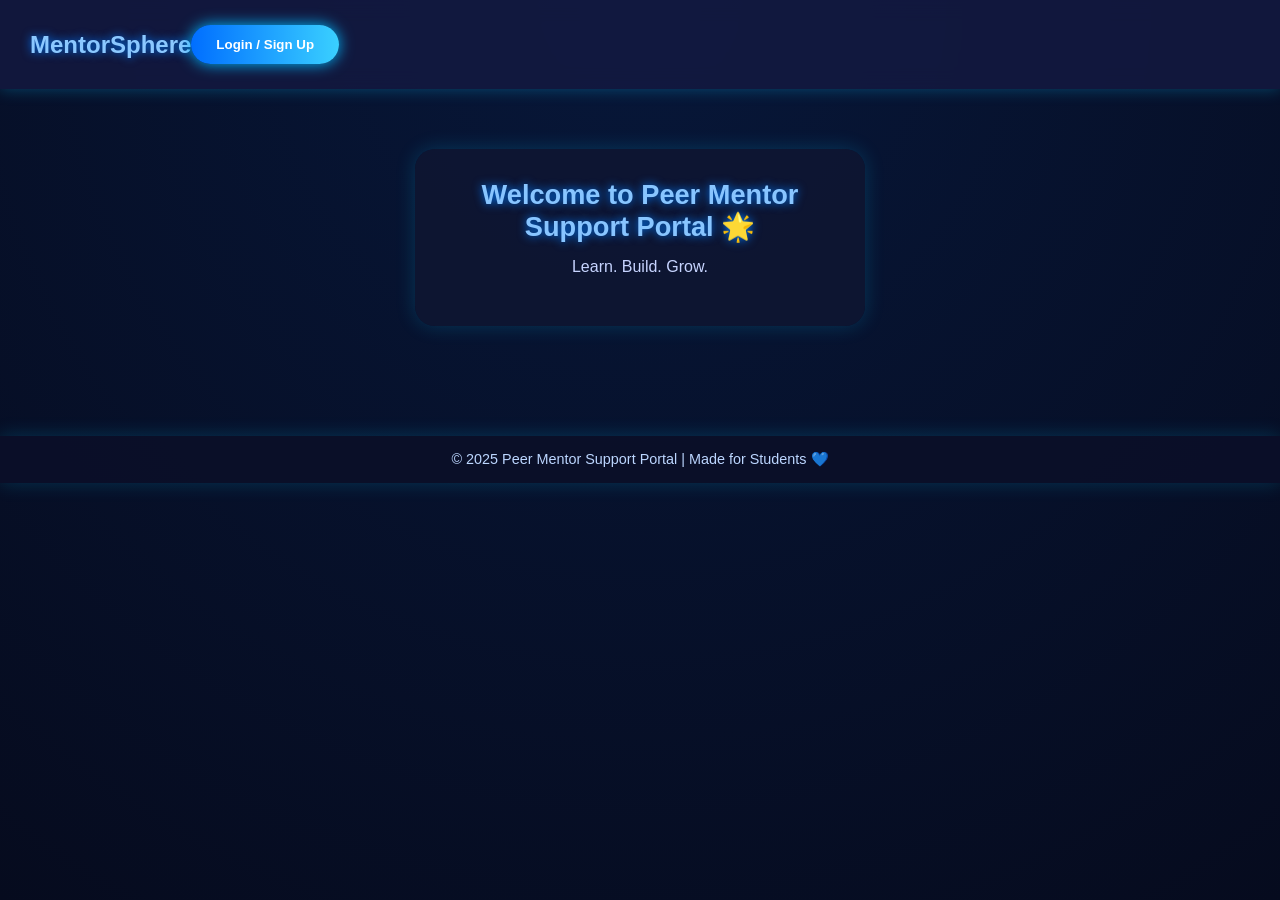
<file: index.html>
<!DOCTYPE html>
<html lang="en">
<head>
  <meta charset="UTF-8" />
  <meta name="viewport" content="width=device-width, initial-scale=1.0" />
  <title>Welcome | Peer Mentor Portal</title>
  <link rel="stylesheet" href="style.css" />
</head>
<body class="welcome-body">

  <!-- Navbar -->
  <div class="navbar">
    <div class="logo">MentorSphere</div>
    <div class="nav-buttons">
      <button class="glow-btn login-signup-btn" onclick="window.location.href='login.html'">
        Login / Sign Up
      </button>
    </div>
  </div>

  <!-- Main Welcome Card -->
  <div class="welcome-container fade-up">
    <h1 class="welcome-title">Welcome to Peer Mentor Support Portal 🌟</h1>
    <p class="welcome-subtitle">Learn. Build. Grow.</p>
  </div>

  <footer>
    © 2025 Peer Mentor Support Portal | Made for Students 💙
  </footer>

</body>
</html>
</file>
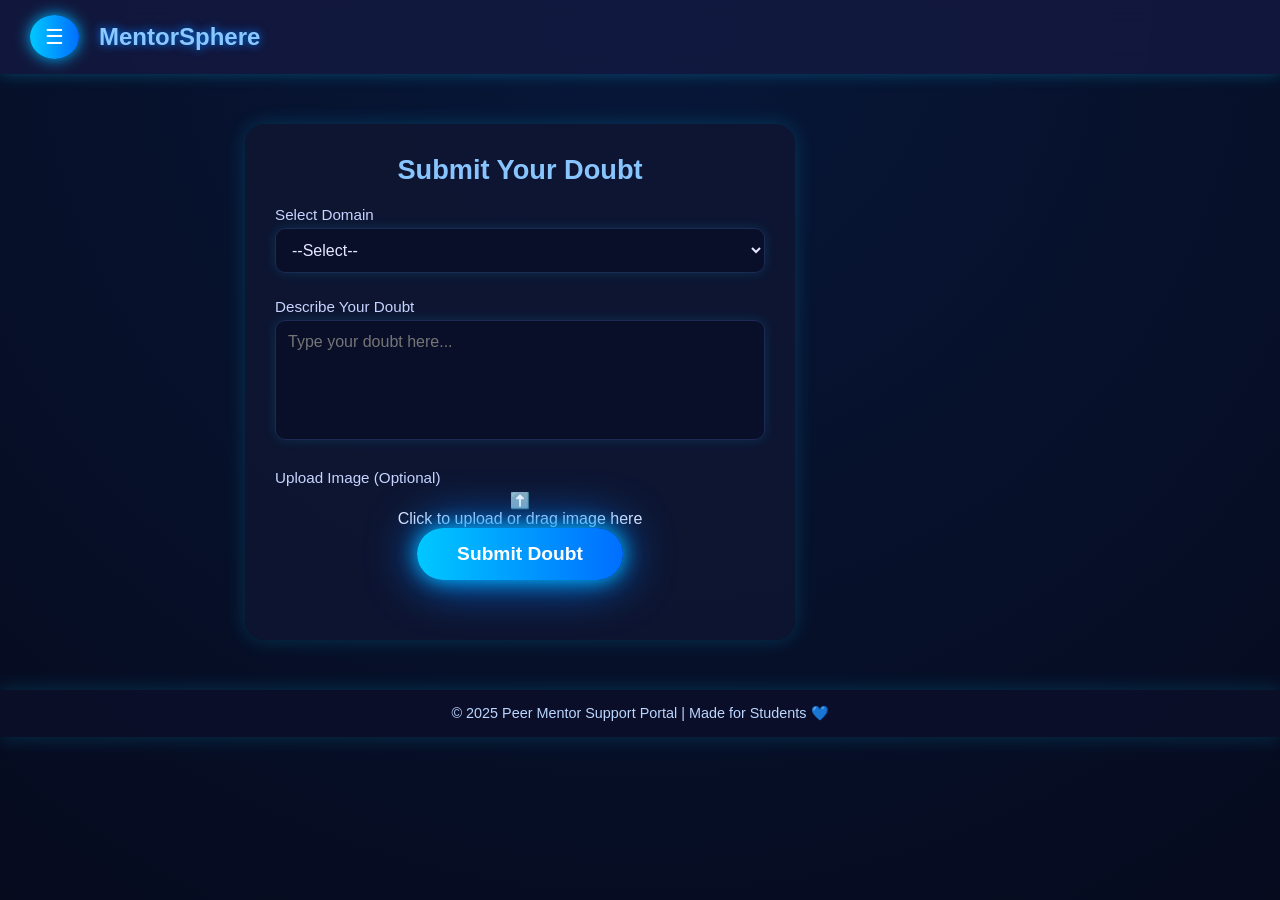
<file: askdoubts.html>
<!DOCTYPE html>
<html lang="en">
<head>
  <meta charset="UTF-8" />
  <meta name="viewport" content="width=device-width, initial-scale=1.0" />
  <title>Ask Doubts | Peer Mentor Portal</title>
  <link rel="stylesheet" href="style.css" />
</head>
<body>

  <!-- Navbar -->
  <div class="navbar">
    <button class="nav-menu-btn" id="menu-btn">&#9776;</button>
    <div class="logo">MentorSphere</div>
  </div>

  <!-- Sidebar -->
  <div class="sidebar" id="sidebar">
    <div class="profile-container">
      <a href="menteeprofile.html" class="sidebar-btn profile-btn">👤</a>
      <p>Profile</p>
    </div>
    <button class="sidebar-btn">Logout</button>
  </div>

  <!-- Main content -->
  <div class="main-content">
    <div class="ask-container">
      <h2 class="ask-title">Submit Your Doubt</h2>
      <form id="askForm">
        <label class="ask-label" for="domain">Select Domain</label>
        <select id="domain" class="ask-select" required>
          <option value="">--Select--</option>
          <option value="mathematics">Mathematics</option>
          <option value="os">Operating System</option>
          <option value="ds">Data Structures</option>
          <option value="oe">Open Elective</option>
          <option value="dmas">Digital Marketing & Social Media</option>
          <option value="oop">Object Oriented Programming</option>
          <option value="dbms">Database Management System</option>
          <option value="qra">Quantitative Reasoning & Analysis</option>
        </select>

        <label class="ask-label" for="doubt">Describe Your Doubt</label>
        <textarea id="doubt" class="ask-textarea" placeholder="Type your doubt here..." required></textarea>

        <label class="ask-label">Upload Image (Optional)</label>
        <div class="ask-upload" id="uploadBox">
          <div class="upload-inner">
            <span class="upload-icon">⬆️</span>
            <p>Click to upload or drag image here</p>
          </div>
          <input type="file" id="image" accept="image/*" hidden>
        </div>

        <button type="submit" class="ask-btn">Submit Doubt</button>
      </form>
    </div>
  </div>

  <footer>© 2025 Peer Mentor Support Portal | Made for Students 💙</footer>

<script>
  const menuBtn = document.getElementById('menu-btn');
  const sidebar = document.getElementById('sidebar');
  const uploadBox = document.getElementById('uploadBox');
  const fileInput = document.getElementById('image');

  menuBtn.addEventListener('click', () => sidebar.classList.toggle('active'));

  document.addEventListener('click', (e) => {
    if (!sidebar.contains(e.target) && !menuBtn.contains(e.target)) {
      sidebar.classList.remove('active');
    }
  });

  uploadBox.addEventListener('click', () => fileInput.click());

  document.getElementById('askForm').addEventListener('submit', function(e){
    e.preventDefault();
    alert("Your doubt has been submitted!");
    this.reset();
  });
</script>

</body>
</html>
</file>
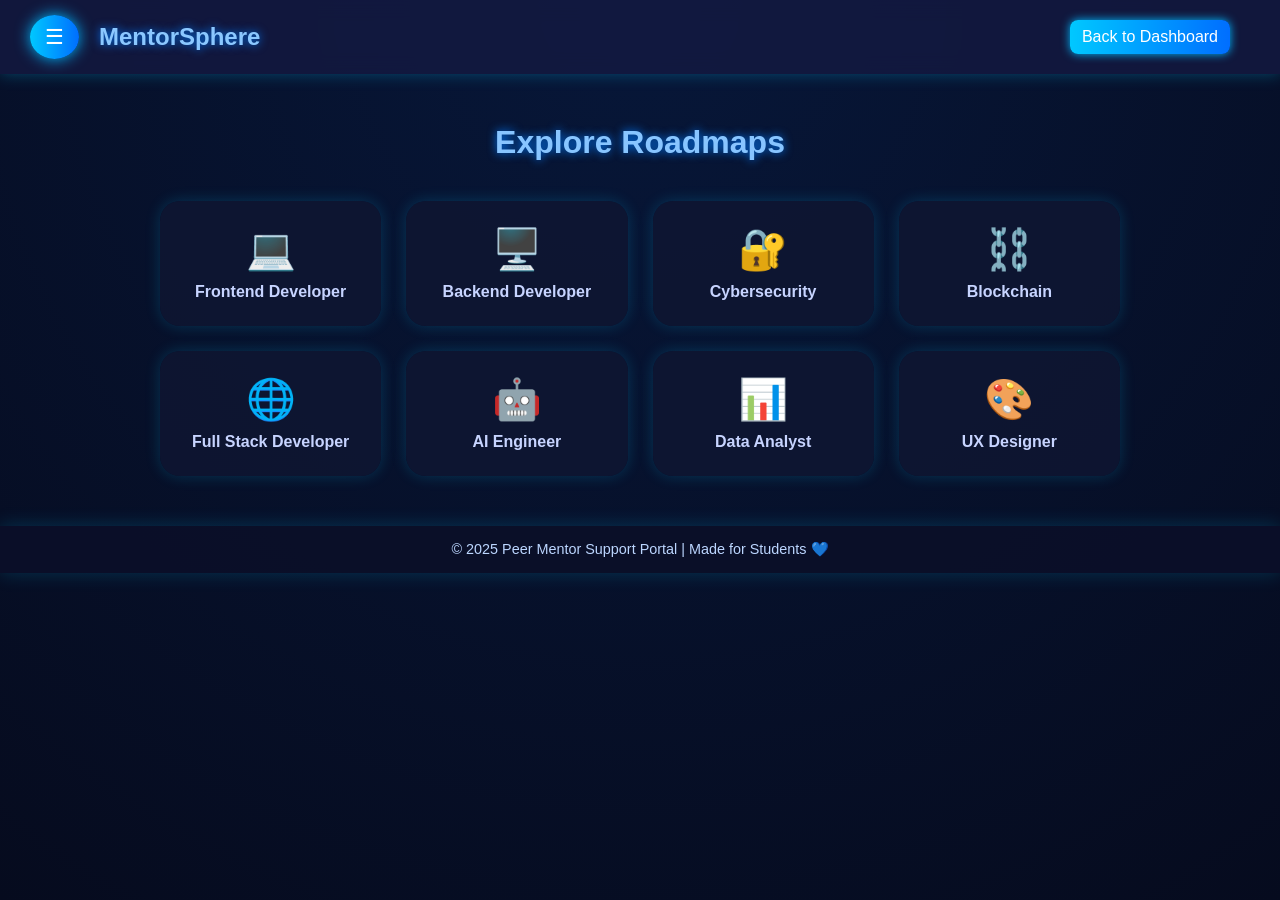
<file: explore-roadmaps.html>
<!DOCTYPE html>
<html lang="en">
<head>
  <meta charset="UTF-8" />
  <meta name="viewport" content="width=device-width, initial-scale=1.0" />
  <title>Explore Roadmaps | Peer Mentor Portal</title>
  <link rel="stylesheet" href="style.css" />
  <style>
    /* Internal CSS for roadmap cards */
    .roadmap-container {
      max-width: 1000px;
      margin: 50px auto;
      padding: 0 20px;
    }

    .roadmap-title {
      text-align: center;
      font-size: 2rem;
      color: #88c5ff;
      margin-bottom: 40px;
      text-shadow: 0 0 10px #007bff;
    }

    .roadmap-cards {
      display: grid;
      grid-template-columns: repeat(auto-fit, minmax(180px, 1fr));
      gap: 25px;
    }

    .roadmap-card {
      background: rgba(15, 22, 50, 0.85);
      padding: 25px;
      border-radius: 20px;
      text-align: center;
      box-shadow: 0 0 15px rgba(0, 200, 255, 0.2);
      cursor: pointer;
      transition: all 0.3s ease;
      text-decoration: none;
      display: block;
    }

    .roadmap-card:hover {
      transform: translateY(-5px);
      box-shadow: 0 0 25px #00c8ff, 0 0 50px #0094ff;
    }

    .roadmap-card-icon {
      font-size: 2.5rem;
      margin-bottom: 10px;
      color: #ffffff;
    }

    .roadmap-card p {
      color: #c7d4ff;
      font-size: 1rem;
      font-weight: 600;
    }
  </style>
</head>
<body>

  <!-- Navbar -->
  <div class="navbar">
    <button class="nav-menu-btn" id="menu-btn">&#9776;</button>
    <div class="logo">MentorSphere</div>
    <button class="nav-menu-btn" 
            onclick="window.location.href='mentee.html'" 
            style="margin-left:auto; font-size:1rem; padding:8px 12px; border-radius:8px; 
                   background:linear-gradient(90deg,#00c8ff,#006eff); color:white; border:none; 
                   cursor:pointer; box-shadow:0 0 10px #00baff;">
      Back to Dashboard
    </button>
  </div>

  <!-- Sidebar -->
  <div class="sidebar" id="sidebar">
    <div class="profile-container">
      <button class="sidebar-btn profile-btn" onclick="window.location.href='menteeprofile.html'">👤</button>
      <p>Profile</p>
    </div>
    <button class="sidebar-btn">Logout</button>
  </div>

  <!-- Main Content -->
  <div class="roadmap-container">
    <h2 class="roadmap-title">Explore Roadmaps</h2>
    <div class="roadmap-cards">

      <a href="https://roadmap.sh/frontend" target="_blank" class="roadmap-card">
        <div class="roadmap-card-icon">💻</div>
        <p>Frontend Developer</p>
      </a>

      <a href="https://roadmap.sh/backend" target="_blank" class="roadmap-card">
        <div class="roadmap-card-icon">🖥️</div>
        <p>Backend Developer</p>
      </a>

      <a href="https://roadmap.sh/cyber-security" target="_blank" class="roadmap-card">
        <div class="roadmap-card-icon">🔐</div>
        <p>Cybersecurity</p>
      </a>

      <a href="https://roadmap.sh/blockchain" target="_blank" class="roadmap-card">
        <div class="roadmap-card-icon">⛓️</div>
        <p>Blockchain</p>
      </a>

      <a href="https://roadmap.sh/full-stack" target="_blank" class="roadmap-card">
        <div class="roadmap-card-icon">🌐</div>
        <p>Full Stack Developer</p>
      </a>

      <a href="https://roadmap.sh/ai-engineer" target="_blank" class="roadmap-card">
        <div class="roadmap-card-icon">🤖</div>
        <p>AI Engineer</p>
      </a>

      <a href="https://roadmap.sh/data-analyst" target="_blank" class="roadmap-card">
        <div class="roadmap-card-icon">📊</div>
        <p>Data Analyst</p>
      </a>

      <a href="https://roadmap.sh/ux-design" target="_blank" class="roadmap-card">
        <div class="roadmap-card-icon">🎨</div>
        <p>UX Designer</p>
      </a>

    </div>
  </div>

  <footer>© 2025 Peer Mentor Support Portal | Made for Students 💙</footer>

  <script>
    const menuBtn = document.getElementById('menu-btn');
    const sidebar = document.getElementById('sidebar');

    menuBtn.addEventListener('click', () => {
      sidebar.classList.toggle('active');
    });

    document.addEventListener('click', (e) => {
      if(!sidebar.contains(e.target) && !menuBtn.contains(e.target)){
        sidebar.classList.remove('active');
      }
    });
  </script>

</body>
</html>
</file>
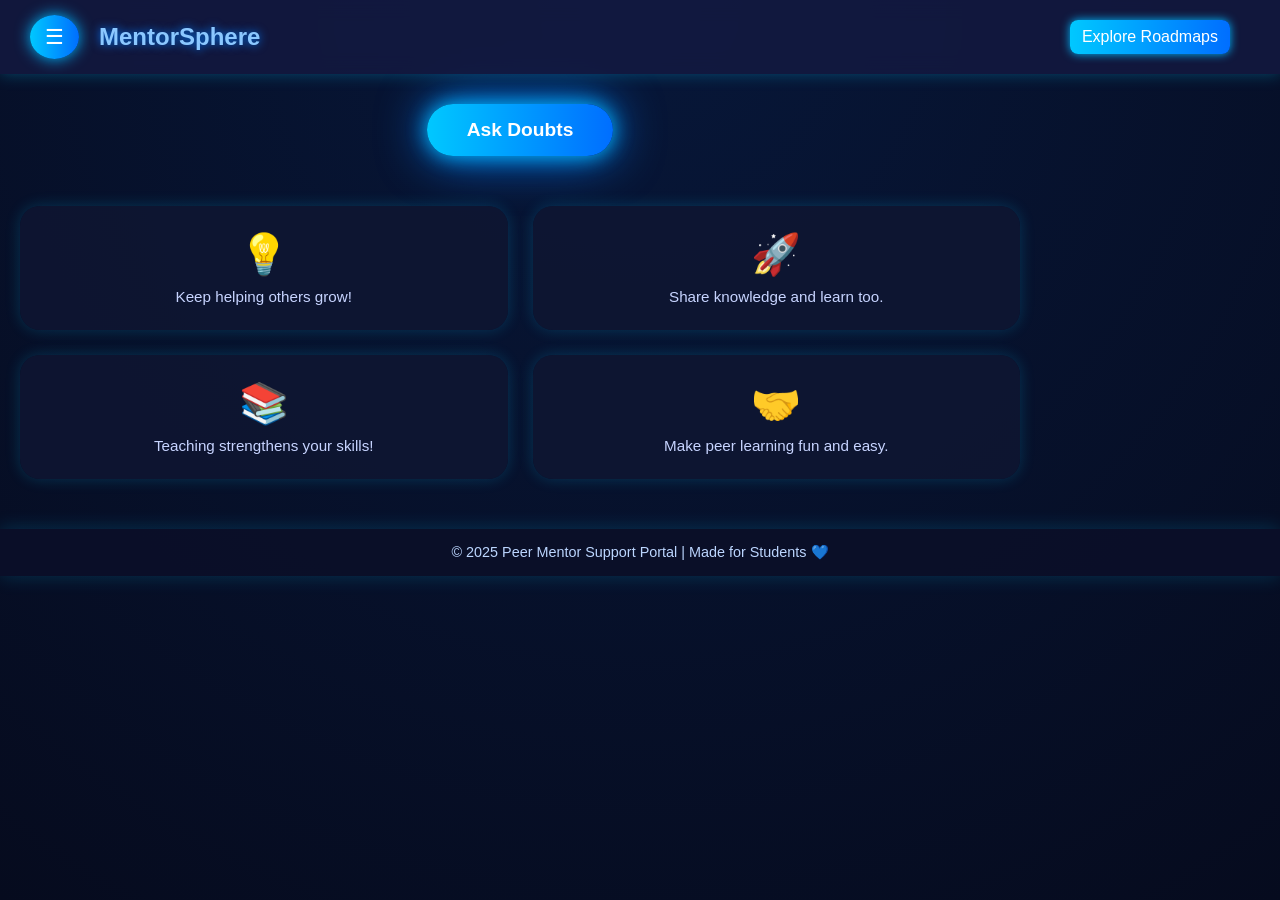
<file: mentee.html>
<!DOCTYPE html>
<html lang="en">
<head>
  <meta charset="UTF-8" />
  <meta name="viewport" content="width=device-width, initial-scale=1.0" />
  <title>Mentee Dashboard | Peer Mentor Portal</title>
  <link rel="stylesheet" href="style.css" />
</head>
<body>

  <!-- Navbar -->
  <div class="navbar">
    <button class="nav-menu-btn" id="menu-btn">&#9776;</button>
    <div class="logo">MentorSphere</div>
    
    <!-- Explore Roadmaps button -->
    <button class="nav-menu-btn" 
            onclick="window.location.href='explore-roadmaps.html'" 
            style="margin-left:auto; font-size:1rem; padding:8px 12px; border-radius:8px; 
                   background:linear-gradient(90deg,#00c8ff,#006eff); color:white; border:none; 
                   cursor:pointer; box-shadow:0 0 10px #00baff;">
      Explore Roadmaps
    </button>
  </div>

  <!-- Sidebar -->
  <div class="sidebar" id="sidebar">
    <div class="profile-container">
      <button class="sidebar-btn profile-btn" onclick="window.location.href='menteeprofile.html'">👤</button>
      <p>Profile</p>
    </div>

    <!-- ⭐ NEW BUTTON YOU REQUESTED ⭐ -->
    <button class="sidebar-btn" onclick="window.location.href='solvedmenteedoubts.html'">
      ✅ Solved Doubts
    </button>

    <button class="sidebar-btn">Logout</button>
  </div>

  <!-- Main content -->
  <div class="main-content">
    <div style="text-align:center; margin-bottom: 20px;">
      <button class="ask-btn" onclick="window.location.href='askdoubts.html'">Ask Doubts</button>
    </div>

    <div class="cards-section">
      <div class="card">
        <div class="card-icon">💡</div>
        <p>Keep helping others grow!</p>
      </div>
      <div class="card">
        <div class="card-icon">🚀</div>
        <p>Share knowledge and learn too.</p>
      </div>
      <div class="card">
        <div class="card-icon">📚</div>
        <p>Teaching strengthens your skills!</p>
      </div>
      <div class="card">
        <div class="card-icon">🤝</div>
        <p>Make peer learning fun and easy.</p>
      </div>
    </div>
  </div>

  <footer>© 2025 Peer Mentor Support Portal | Made for Students 💙</footer>

  <script>
    const menuBtn = document.getElementById('menu-btn');
    const sidebar = document.getElementById('sidebar');

    menuBtn.addEventListener('click', () => {
      sidebar.classList.toggle('active');
    });

    // Close sidebar when clicking outside
    document.addEventListener('click', (e) => {
      if(!sidebar.contains(e.target) && !menuBtn.contains(e.target)){
        sidebar.classList.remove('active');
      }
    });
  </script>

</body>
</html>
</file>
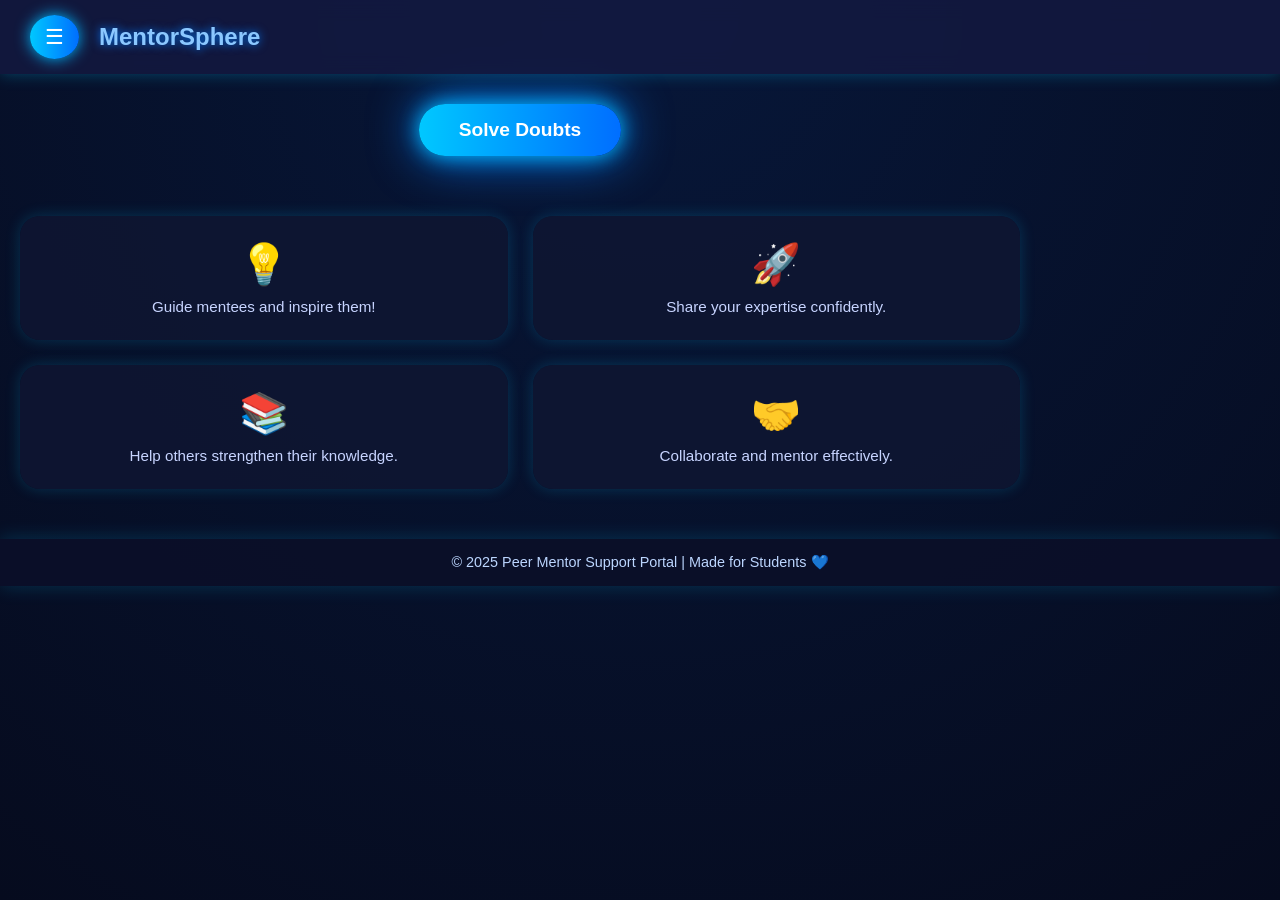
<file: mentor.html>
<!DOCTYPE html>
<html lang="en">
<head>
  <meta charset="UTF-8" />
  <meta name="viewport" content="width=device-width, initial-scale=1.0" />
  <title>Mentor Dashboard | Peer Mentor Portal</title>
  <link rel="stylesheet" href="style.css" />
</head>
<body>

  <!-- Navbar -->
  <div class="navbar">
    <button class="nav-menu-btn" id="menu-btn">&#9776;</button>
    <div class="logo">MentorSphere</div>
  </div>

  <!-- Sidebar -->
  <div class="sidebar" id="sidebar">
    <div class="profile-container">
      <button class="sidebar-btn profile-btn" onclick="window.location.href='mentorprofile.html'">👤</button>
      <p>Profile</p>
    </div>

    <!-- ⭐ NEW BUTTON YOU REQUESTED ⭐ -->
    <button class="sidebar-btn" onclick="window.location.href='solvedmentordoubts.html'">
      ✅ Solved Doubts
    </button>

    <button class="sidebar-btn">Logout</button>
  </div>

  <!-- Main content -->
  <div class="main-content">
    <div style="text-align:center; margin-bottom:30px;">
      <button class="ask-btn" onclick="window.location.href='solvedoubt.html'">Solve Doubts</button>
    </div>

    <div class="cards-section">
      <div class="card">
        <div class="card-icon">💡</div>
        <p>Guide mentees and inspire them!</p>
      </div>
      <div class="card">
        <div class="card-icon">🚀</div>
        <p>Share your expertise confidently.</p>
      </div>
      <div class="card">
        <div class="card-icon">📚</div>
        <p>Help others strengthen their knowledge.</p>
      </div>
      <div class="card">
        <div class="card-icon">🤝</div>
        <p>Collaborate and mentor effectively.</p>
      </div>
    </div>
  </div>

  <footer>© 2025 Peer Mentor Support Portal | Made for Students 💙</footer>

  <script>
    const menuBtn = document.getElementById('menu-btn');
    const sidebar = document.getElementById('sidebar');

    menuBtn.addEventListener('click', () => {
      sidebar.classList.toggle('active');
    });

    // Close sidebar when clicking outside
    document.addEventListener('click', (e) => {
      if(!sidebar.contains(e.target) && !menuBtn.contains(e.target)){
        sidebar.classList.remove('active');
      }
    });
  </script>

</body>
</html>
</file>
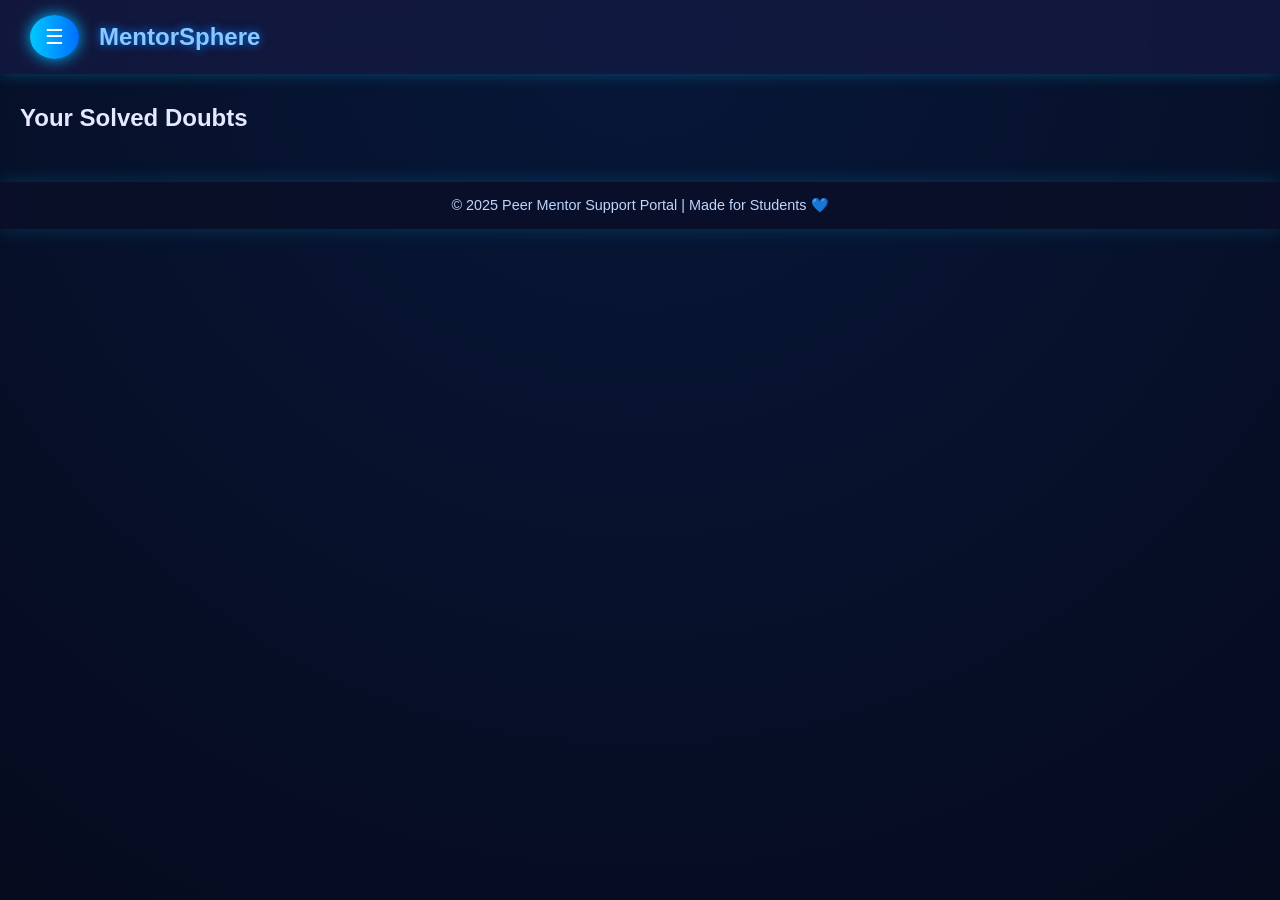
<file: solvedmenteedoubts.html>
<!DOCTYPE html>
<html lang="en">
<head>
  <meta charset="UTF-8">
  <meta name="viewport" content="width=device-width, initial-scale=1.0">
  <title>Solved Doubts | Mentee</title>
  <link rel="stylesheet" href="style.css">
</head>
<body>

  <!-- Navbar -->
  <div class="navbar">
    <button class="nav-menu-btn" id="menu-btn">&#9776;</button>
    <div class="logo">MentorSphere</div>
  </div>

  <!-- Sidebar -->
  <div class="sidebar" id="sidebar">
    <div class="profile-container">
      <button class="sidebar-btn profile-btn">👤</button>
      <p>Profile</p>
    </div>

    <button class="sidebar-btn" onclick="window.location.href='askdoubts.html'">Ask Doubts</button>
    <button class="sidebar-btn" onclick="window.location.href='solvedmenteedoubts.html'">Solved Doubts</button>

    <button class="sidebar-btn">Logout</button>
  </div>

  <!-- Main Content -->
  <div class="main-content">

    <h2 class="ask-title" style="margin-bottom:20px;">Your Solved Doubts</h2>

    <div id="solvedList" class="doubt-list">
      <!-- Solved doubts will appear here dynamically from Firebase -->
    </div>

  </div>

  <footer>© 2025 Peer Mentor Support Portal | Made for Students 💙</footer>

<script>
  const menuBtn = document.getElementById('menu-btn');
  const sidebar = document.getElementById('sidebar');

  menuBtn.addEventListener('click', () => sidebar.classList.toggle('active'));

  document.addEventListener('click', (e) => {
    if(!sidebar.contains(e.target) && !menuBtn.contains(e.target)){
      sidebar.classList.remove('active');
    }
  });
</script>

</body>
</html>
</file>
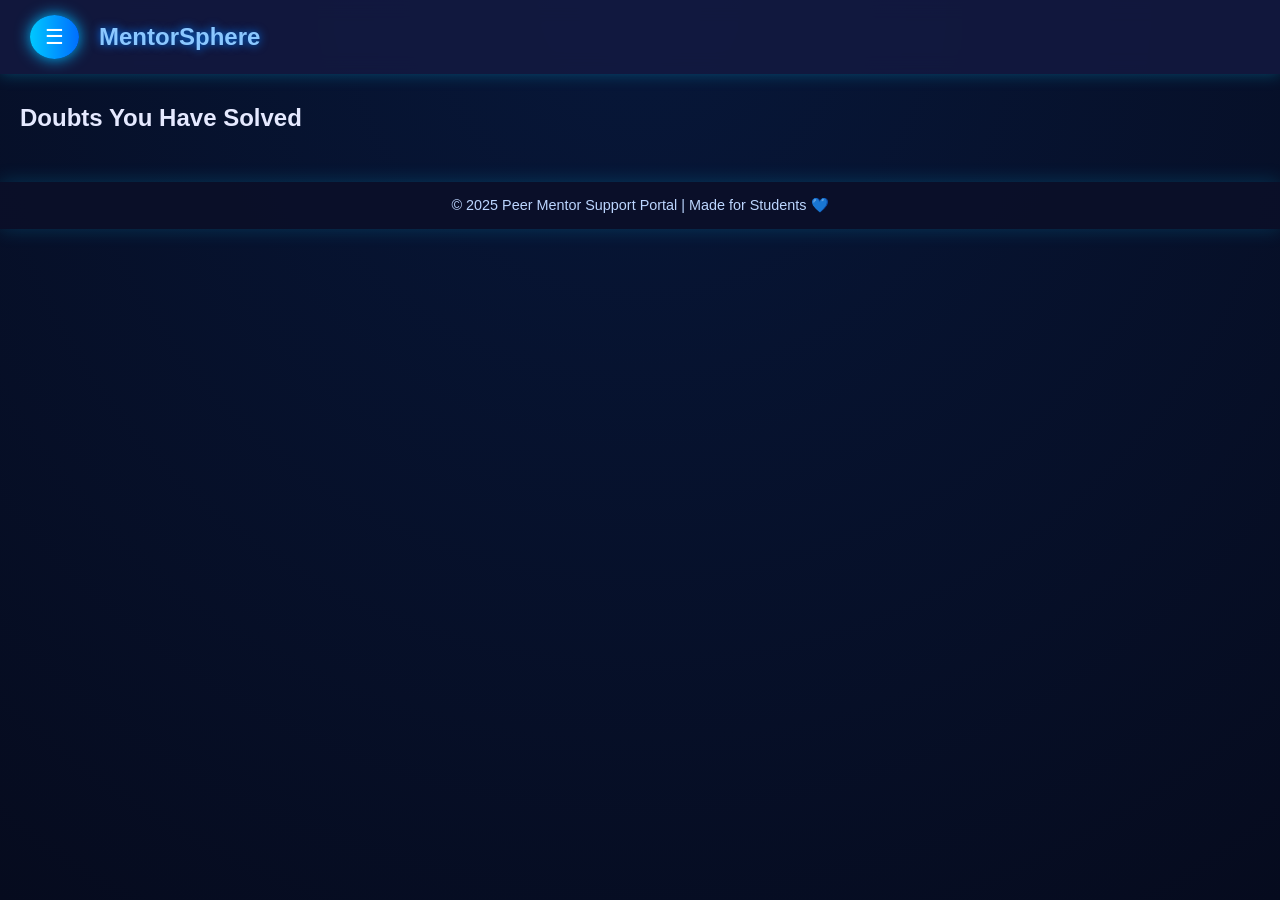
<file: solvedmentordoubts.html>
<!DOCTYPE html>
<html lang="en">
<head>
  <meta charset="UTF-8">
  <meta name="viewport" content="width=device-width, initial-scale=1.0">
  <title>Solved Doubts | Mentor</title>
  <link rel="stylesheet" href="style.css">
</head>
<body>

  <!-- Navbar -->
  <div class="navbar">
    <button class="nav-menu-btn" id="menu-btn">&#9776;</button>
    <div class="logo">MentorSphere</div>
  </div>

  <!-- Sidebar -->
  <div class="sidebar" id="sidebar">
    <div class="profile-container">
      <button class="sidebar-btn profile-btn">👤</button>
      <p>Profile</p>
    </div>

    <button class="sidebar-btn" onclick="window.location.href='solvedoubt.html'">Solve Doubts</button>
    <button class="sidebar-btn" onclick="window.location.href='solvedmentordoubts.html'">Solved Doubts</button>

    <button class="sidebar-btn">Logout</button>
  </div>

  <!-- Main Content -->
  <div class="main-content">
    <h2 class="ask-title" style="margin-bottom:20px;">Doubts You Have Solved</h2>

    <div id="solvedList" class="doubt-list">
      <!-- Mentor's solved doubts will appear here dynamically from Firebase -->
    </div>
  </div>

  <footer>© 2025 Peer Mentor Support Portal | Made for Students 💙</footer>

<script>
  const menuBtn = document.getElementById('menu-btn');
  const sidebar = document.getElementById('sidebar');

  menuBtn.addEventListener('click', () => sidebar.classList.toggle('active'));

  document.addEventListener('click', (e) => {
    if(!sidebar.contains(e.target) && !menuBtn.contains(e.target)){
      sidebar.classList.remove('active');
    }
  });
</script>

</body>
</html>
</file>
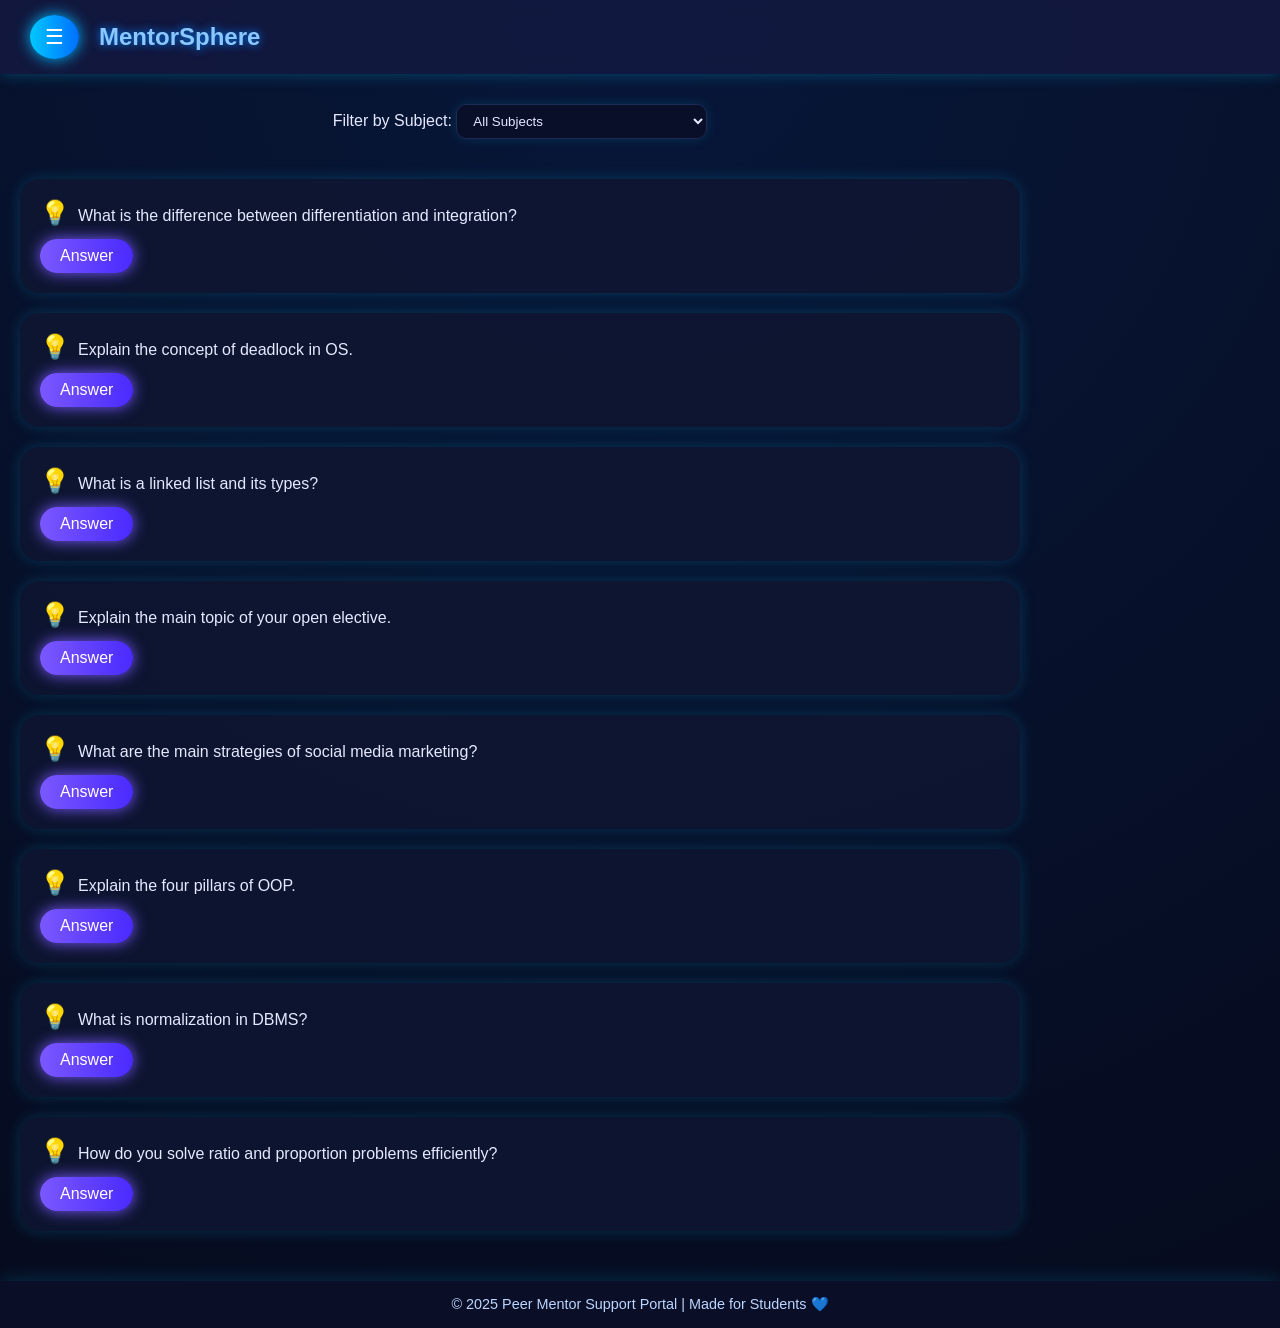
<file: solvedoubt.html>
<!DOCTYPE html>
<html lang="en">
<head>
  <meta charset="UTF-8" />
  <meta name="viewport" content="width=device-width, initial-scale=1.0" />
  <title>Mentor Dashboard | Peer Mentor Portal</title>
  <link rel="stylesheet" href="style.css" />
  <style>
    /* ===== EXTRA STYLING FOR DOUBTS PAGE ===== */
    .doubt-card {
      background: rgba(15, 22, 50, 0.85);
      padding: 20px;
      border-radius: 20px;
      box-shadow: 0 0 15px rgba(0, 200, 255, 0.2);
      margin-bottom: 20px;
      transition: all 0.3s ease;
      position: relative;
    }

    .doubt-card:hover {
      transform: translateY(-5px);
      box-shadow: 0 0 25px #00c8ff, 0 0 50px #0094ff;
    }

    .doubt-header {
      font-size: 1rem;
      margin-bottom: 12px;
      text-align: left;
    }

    .emoji {
      font-size: 1.5rem;
      margin-right: 8px;
    }

    .answer-btn {
      padding: 8px 20px;
      font-size: 1rem;
      border-radius: 25px;
      background: linear-gradient(90deg, #7a58ff, #4a2aff);
      color: #fff;
      border: none;
      cursor: pointer;
      box-shadow: 0 0 15px #7a58ff;
      transition: 0.3s;
    }

    .answer-btn:hover {
      transform: scale(1.05);
      box-shadow: 0 0 25px #a080ff;
    }

    .answer-area {
      display: none;
      margin-top: 15px;
      padding: 15px;
      background: rgba(10,15,40,0.9);
      border-radius: 15px;
      box-shadow: 0 0 12px rgba(0,200,255,0.15);
    }

    .answer-area textarea {
      width: 100%;
      padding: 10px;
      border-radius: 10px;
      border: 1px solid #1c2a55;
      background: rgba(10,15,40,0.95);
      color: #e5e9ff;
      resize: none;
      margin-bottom: 10px;
      outline: none;
    }

    .answer-area .upload-box {
      padding: 15px;
      margin-bottom: 10px;
      border: 2px dashed #00baff;
      border-radius: 10px;
      text-align: center;
      cursor: pointer;
      color: #c7d4ff;
    }

    .answer-area .submit-btn {
      width: 100%;
      padding: 12px;
      border-radius: 50px;
      background: linear-gradient(90deg, #00c8ff, #006eff);
      color: #fff;
      font-weight: 700;
      border: none;
      cursor: pointer;
      box-shadow: 0 0 20px #00baff, 0 0 50px #007bff;
      transition: 0.3s;
    }

    .answer-area .submit-btn:hover {
      transform: translateY(-3px) scale(1.05);
      box-shadow: 0 0 30px #64d1ff, 0 0 70px #00e5ff;
    }

    #subjectFilter {
      padding: 8px 12px;
      border-radius: 10px;
      background: rgba(10,15,40,0.9);
      color: #e5e9ff;
      border: 1px solid #1c2a55;
      box-shadow: 0 0 12px rgba(0,200,255,0.15);
      margin-bottom: 20px;
      outline: none;
    }
  </style>
</head>
<body>

  <!-- Navbar -->
  <div class="navbar">
    <button class="nav-menu-btn" id="menu-btn">&#9776;</button>
    <div class="logo">MentorSphere</div>
  </div>

  <!-- Sidebar -->
  <div class="sidebar" id="sidebar">
    <div class="profile-container">
      <a href="mentorprofile.html" class="sidebar-btn profile-btn">👤</a>
      <p>Profile</p>
    </div>
    <button class="sidebar-btn">Logout</button>
  </div>

  <!-- Main content -->
  <div class="main-content">
    <div style="text-align:center; margin-bottom: 20px;">
      <label for="subjectFilter">Filter by Subject:</label>
      <select id="subjectFilter">
        <option value="all">All Subjects</option>
        <option value="mathematics">Mathematics</option>
        <option value="os">Operating System</option>
        <option value="ds">Data Structures</option>
        <option value="oe">Open Elective</option>
        <option value="dmas">Digital Marketing & Social Media</option>
        <option value="oop">Object Oriented Programming</option>
        <option value="dbms">Database Management System</option>
        <option value="qra">Quantitative Reasoning & Analysis</option>
      </select>
    </div>

    <div id="doubtCards">
      <!-- Mathematics -->
      <div class="doubt-card" data-subject="mathematics">
        <div class="doubt-header"><span class="emoji">💡</span>What is the difference between differentiation and integration?</div>
        <button class="answer-btn">Answer</button>
        <div class="answer-area">
          <textarea placeholder="Type your answer here..."></textarea>
          <div class="upload-box">Upload Image (optional)</div>
          <button class="submit-btn">Submit</button>
        </div>
      </div>

      <!-- Operating System -->
      <div class="doubt-card" data-subject="os">
        <div class="doubt-header"><span class="emoji">💡</span>Explain the concept of deadlock in OS.</div>
        <button class="answer-btn">Answer</button>
        <div class="answer-area">
          <textarea placeholder="Type your answer here..."></textarea>
          <div class="upload-box">Upload Image (optional)</div>
          <button class="submit-btn">Submit</button>
        </div>
      </div>

      <!-- Data Structures -->
      <div class="doubt-card" data-subject="ds">
        <div class="doubt-header"><span class="emoji">💡</span>What is a linked list and its types?</div>
        <button class="answer-btn">Answer</button>
        <div class="answer-area">
          <textarea placeholder="Type your answer here..."></textarea>
          <div class="upload-box">Upload Image (optional)</div>
          <button class="submit-btn">Submit</button>
        </div>
      </div>

      <!-- Open Elective -->
      <div class="doubt-card" data-subject="oe">
        <div class="doubt-header"><span class="emoji">💡</span>Explain the main topic of your open elective.</div>
        <button class="answer-btn">Answer</button>
        <div class="answer-area">
          <textarea placeholder="Type your answer here..."></textarea>
          <div class="upload-box">Upload Image (optional)</div>
          <button class="submit-btn">Submit</button>
        </div>
      </div>

      <!-- Digital Marketing & Social Media -->
      <div class="doubt-card" data-subject="dmas">
        <div class="doubt-header"><span class="emoji">💡</span>What are the main strategies of social media marketing?</div>
        <button class="answer-btn">Answer</button>
        <div class="answer-area">
          <textarea placeholder="Type your answer here..."></textarea>
          <div class="upload-box">Upload Image (optional)</div>
          <button class="submit-btn">Submit</button>
        </div>
      </div>

      <!-- Object Oriented Programming -->
      <div class="doubt-card" data-subject="oop">
        <div class="doubt-header"><span class="emoji">💡</span>Explain the four pillars of OOP.</div>
        <button class="answer-btn">Answer</button>
        <div class="answer-area">
          <textarea placeholder="Type your answer here..."></textarea>
          <div class="upload-box">Upload Image (optional)</div>
          <button class="submit-btn">Submit</button>
        </div>
      </div>

      <!-- Database Management System -->
      <div class="doubt-card" data-subject="dbms">
        <div class="doubt-header"><span class="emoji">💡</span>What is normalization in DBMS?</div>
        <button class="answer-btn">Answer</button>
        <div class="answer-area">
          <textarea placeholder="Type your answer here..."></textarea>
          <div class="upload-box">Upload Image (optional)</div>
          <button class="submit-btn">Submit</button>
        </div>
      </div>

      <!-- Quantitative Reasoning & Analysis -->
      <div class="doubt-card" data-subject="qra">
        <div class="doubt-header"><span class="emoji">💡</span>How do you solve ratio and proportion problems efficiently?</div>
        <button class="answer-btn">Answer</button>
        <div class="answer-area">
          <textarea placeholder="Type your answer here..."></textarea>
          <div class="upload-box">Upload Image (optional)</div>
          <button class="submit-btn">Submit</button>
        </div>
      </div>
    </div>
  </div>

  <footer>© 2025 Peer Mentor Support Portal | Made for Students 💙</footer>

  <script>
    const menuBtn = document.getElementById('menu-btn');
    const sidebar = document.getElementById('sidebar');

    menuBtn.addEventListener('click', () => {
      sidebar.classList.toggle('active');
    });

    document.addEventListener('click', (e) => {
      if(!sidebar.contains(e.target) && !menuBtn.contains(e.target)){
        sidebar.classList.remove('active');
      }
    });

    // Filter doubts
    const subjectFilter = document.getElementById('subjectFilter');
    const doubtCards = document.querySelectorAll('.doubt-card');

    subjectFilter.addEventListener('change', () => {
      const selected = subjectFilter.value;
      doubtCards.forEach(card => {
        if (selected === 'all' || card.dataset.subject === selected) {
          card.style.display = 'block';
        } else {
          card.style.display = 'none';
        }
      });
    });

    // Answer button toggle
    doubtCards.forEach(card => {
      const answerBtn = card.querySelector('.answer-btn');
      const answerArea = card.querySelector('.answer-area');
      const submitBtn = card.querySelector('.submit-btn');

      answerBtn.addEventListener('click', () => {
        answerArea.style.display = 'block';
        answerArea.scrollIntoView({ behavior: 'smooth', block: 'center' });
      });

      submitBtn.addEventListener('click', () => {
        card.remove();
      });
    });
  </script>
</body>
</html>
</file>
<file: style.css>
/* ===== GENERAL STYLING ===== */
* {
  margin: 0;
  padding: 0;
  box-sizing: border-box;
  font-family: 'Poppins', sans-serif;
}

body {
  color: #e5e9ff;
  min-height: 100vh;
  background: radial-gradient(circle at top, #071739, #060b1e);
}

/* ===== NAVBAR ===== */
.navbar {
  width: 100%;
  background: rgba(20, 25, 65, 0.8);
  backdrop-filter: blur(10px);
  display: flex;
  justify-content: flex-start;
  align-items: center;
  padding: 15px 30px;
  box-shadow: 0 0 15px rgba(0, 200, 255, 0.3);
  position: sticky;
  top: 0;
  z-index: 100;
}

.logo {
  font-size: 1.5rem;
  font-weight: 700;
  color: #8bc8ff;
  text-shadow: 0 0 10px #007bff;
}

.nav-menu-btn {
  background: linear-gradient(90deg, #00c8ff, #006eff);
  color: #fff;
  border: none;
  border-radius: 50%;
  padding: 10px 15px;
  font-size: 1.3rem;
  cursor: pointer;
  box-shadow: 0 0 15px #00baff;
  transition: all 0.3s ease;
  margin-right: 20px;
}

.nav-menu-btn:hover {
  transform: translateY(-2px) scale(1.05);
  box-shadow: 0 0 25px #64d1ff, 0 0 50px #00e5ff;
}

/* ===== SIDEBAR ===== */
.sidebar {
  position: fixed;
  top: 0;
  left: -250px;
  width: 220px;
  height: 100%;
  background: rgba(15, 22, 50, 0.95);
  padding: 20px;
  box-shadow: 2px 0 15px rgba(0, 200, 255, 0.3);
  transition: left 0.3s ease;
  z-index: 101;
}

.sidebar.active {
  left: 0;
}

.profile-container {
  text-align: center;
  margin-bottom: 15px;
}

.sidebar-btn {
  width: 100%;
  padding: 12px;
  margin: 10px 0;
  background: linear-gradient(90deg, #006eff, #3ad0ff);
  color: #fff;
  border: none;
  border-radius: 12px;
  cursor: pointer;
  font-weight: 600;
  box-shadow: 0 0 15px #00baff;
  transition: all 0.3s ease;
}

.sidebar-btn:hover {
  transform: translateY(-2px) scale(1.05);
  box-shadow: 0 0 25px #64d1ff, 0 0 50px #00e5ff;
}

.profile-btn {
  border-radius: 50%;
  width: 50px;
  height: 50px;
  font-size: 1.2rem;
  padding: 0;
  display: flex;
  align-items: center;
  justify-content: center;
  margin: 0 auto;
}

/* ===== MAIN CONTENT ===== */
.main-content {
  margin: 30px 20px;
  max-width: 1000px;
}

.ask-btn {
  padding: 15px 40px;
  font-size: 1.2rem;
  border-radius: 50px;
  background: linear-gradient(90deg, #00c8ff, #006eff);
  color: #fff;
  font-weight: 700;
  cursor: pointer;
  box-shadow: 0 0 20px #00baff, 0 0 50px #007bff;
  border: none;
  margin-bottom: 30px;
  transition: all 0.3s ease;
}

.ask-btn:hover {
  transform: translateY(-3px) scale(1.08);
  box-shadow: 0 0 30px #64d1ff, 0 0 70px #00e5ff;
  background: linear-gradient(90deg, #4aa8ff, #00e5ff);
}

/* ===== CARDS SECTION ===== */
.cards-section {
  display: grid;
  grid-template-columns: repeat(2, 1fr);
  gap: 25px;
}

.card {
  background: rgba(15, 22, 50, 0.85);
  padding: 25px;
  border-radius: 20px;
  box-shadow: 0 0 15px rgba(0, 200, 255, 0.2);
  transition: all 0.3s ease;
  text-align: center;
}

.card:hover {
  transform: translateY(-5px);
  box-shadow: 0 0 25px #00c8ff, 0 0 50px #0094ff;
}

.card-icon {
  font-size: 2.5rem;
  margin-bottom: 10px;
}

.card p {
  color: #c7d4ff;
  font-size: 0.95rem;
}

/* ===== WELCOME / LOGIN / SIGNUP ===== */
.welcome-body {
  display: flex;
  flex-direction: column;
  min-height: 100vh;
}

.welcome-container {
  max-width: 450px;
  margin: 60px auto;
  background: rgba(15, 22, 50, 0.85);
  padding: 30px;
  border-radius: 20px;
  text-align: center;
  box-shadow: 0 0 20px rgba(0, 200, 255, 0.2);
  animation: fadeUp 1s ease;
}

.welcome-title {
  font-size: 1.7rem;
  color: #88c5ff;
  margin-bottom: 15px;
  text-shadow: 0 0 10px #007bff;
}

.welcome-subtitle {
  color: #c7d4ff;
  font-size: 1rem;
  margin-bottom: 20px;
}

.login-signup-btn {
  background: linear-gradient(90deg, #006eff, #3ad0ff);
  border: none;
  padding: 12px 25px;
  margin: 10px 0;
  border-radius: 40px;
  color: #fff;
  font-weight: 600;
  cursor: pointer;
  box-shadow: 0 0 15px #00baff;
  transition: all 0.3s ease;
}

.login-signup-btn:hover {
  transform: translateY(-3px) scale(1.05);
  box-shadow: 0 0 25px #64d1ff, 0 0 50px #00baff;
  background: linear-gradient(90deg, #4aa8ff, #00e5ff);
}

/* ===== ASK DOUBTS PAGE ===== */
.ask-container {
  width: 100%;
  max-width: 550px;
  margin: 50px auto;
  padding: 30px;
  background: rgba(15, 22, 50, 0.85);
  border-radius: 20px;
  box-shadow: 0 0 20px rgba(0, 200, 255, 0.2);
  animation: fadeUp 1s ease;
  text-align: center;
}

.ask-container h2 {
  color: #88c5ff;
  margin-bottom: 20px;
  font-size: 1.7rem;
}

.ask-container label {
  display: block;
  margin: 10px 0 5px;
  color: #c7d4ff;
  font-size: 0.95rem;
  text-align: left;
}

.ask-container select,
.ask-container input,
.ask-container textarea {
  width: 100%;
  padding: 12px;
  border-radius: 10px;
  background: rgba(10, 15, 40, 0.9);
  border: 1px solid #1c2a55;
  color: #e5e9ff;
  font-size: 1rem;
  margin-bottom: 15px;
  outline: none;
  box-shadow: 0 0 12px rgba(0, 200, 255, 0.15);
}

.ask-container select:focus,
.ask-container input:focus,
.ask-container textarea:focus {
  border-color: #00baff;
  box-shadow: 0 0 20px #00baff;
}

.ask-container textarea {
  resize: none;
  height: 120px;
}

.upload-box {
  width: 100%;
  padding: 25px;
  text-align: center;
  border: 2px dashed #00baff;
  border-radius: 15px;
  cursor: pointer;
  margin-bottom: 15px;
  background: rgba(10, 15, 40, 0.7);
}

.upload-box:hover {
  background: rgba(0, 180, 255, 0.1);
  box-shadow: 0 0 20px #00c8ff;
}

.upload-box .arrow {
  font-size: 2rem;
  color: #88c5ff;
}

.upload-box p {
  color: #c7d4ff;
  font-size: 0.95rem;
  margin-top: 8px;
}

.ask-submit-btn {
  width: 100%;
  margin-top: 25px;
  padding: 15px;
  font-size: 1.2rem;
  border-radius: 50px;
  background: linear-gradient(90deg, #00c8ff, #006eff);
  color: #fff;
  font-weight: 700;
  cursor: pointer;
  border: none;
  box-shadow: 0 0 20px #00baff, 0 0 50px #007bff;
  transition: 0.3s;
}

.ask-submit-btn:hover {
  transform: translateY(-3px) scale(1.05);
  box-shadow: 0 0 30px #64d1ff, 0 0 70px #00e5ff;
}

/* ===== FADE-UP ANIMATION ===== */
.fade-up {
  animation: fadeUp 1s ease;
}

@keyframes fadeUp {
  from { opacity: 0; transform: translateY(20px); }
  to { opacity: 1; transform: translateY(0); }
}

/* ===== FOOTER ===== */
footer {
  background: rgba(10, 15, 40, 0.9);
  width: 100%;
  padding: 15px 0;
  font-size: 0.9rem;
  color: #bcd6ff;
  box-shadow: 0 0 20px rgba(0, 200, 255, 0.2);
  text-align: center;
  margin-top: 50px;
  position: relative;
}

/* ===== MOBILE RESPONSIVE ===== */
@media (max-width: 768px) {
  .cards-section {
    grid-template-columns: 1fr;
  }

  .main-content {
    margin: 20px 10px;
  }

  .welcome-container,
  .ask-container {
    margin: 30px 15px;
  }
}
</file>
